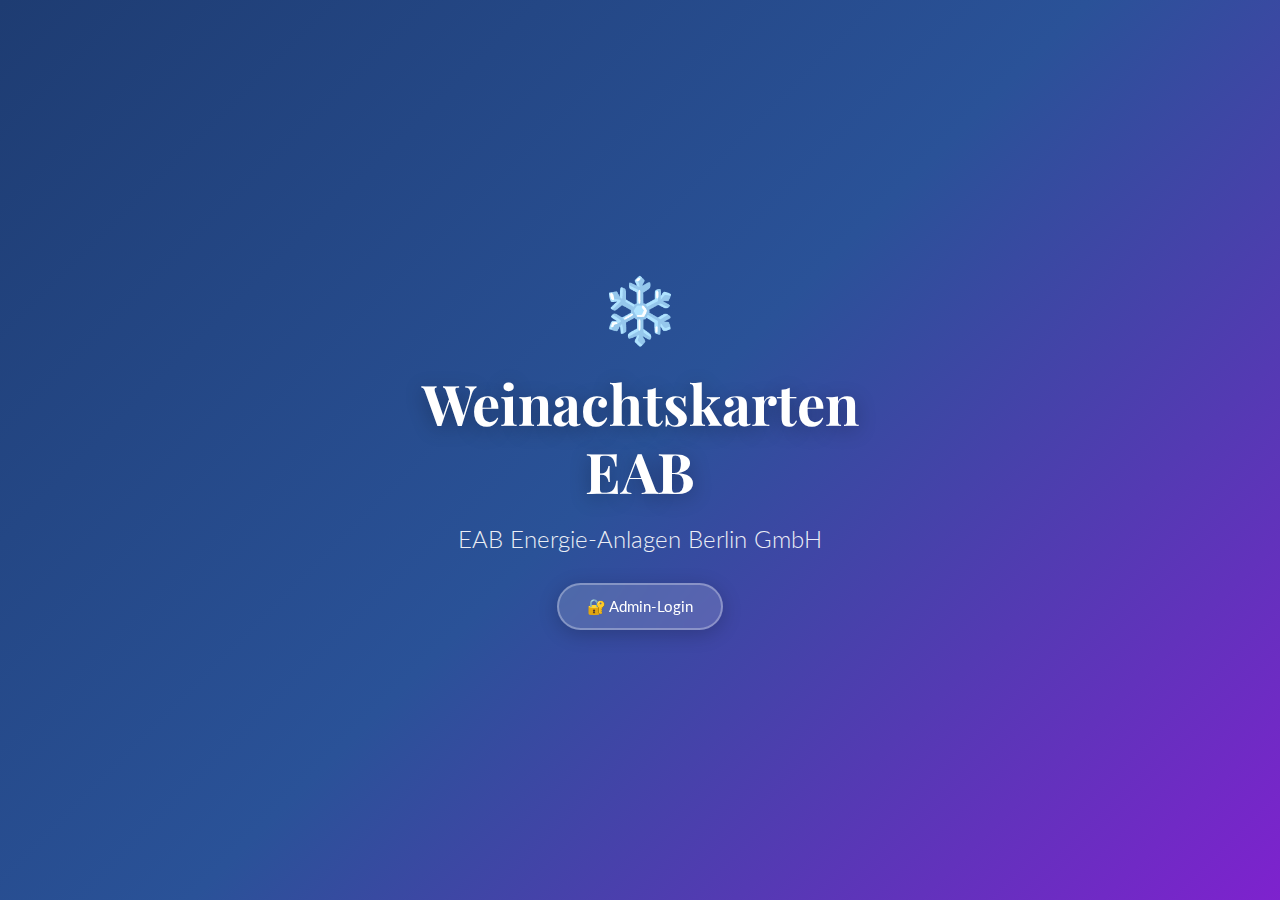
<file: index.html>
<!DOCTYPE html>
<html lang="en">

<head>
    <meta charset="UTF-8">
    <meta name="viewport" content="width=device-width, initial-scale=1.0">
    <title>EAB-Weihnachtskarten</title>
    <link rel="preconnect" href="https://fonts.googleapis.com">
    <link rel="preconnect" href="https://fonts.gstatic.com" crossorigin>
    <link
        href="https://fonts.googleapis.com/css2?family=Playfair+Display:wght@400;600;700&family=Lato:wght@300;400&display=swap"
        rel="stylesheet">
    <style>
        * {
            margin: 0;
            padding: 0;
            box-sizing: border-box;
        }

        body {
            font-family: 'Lato', sans-serif;
            background: linear-gradient(135deg, #1e3c72 0%, #2a5298 50%, #7e22ce 100%);
            min-height: 100vh;
            display: flex;
            align-items: center;
            justify-content: center;
            color: white;
            text-align: center;
            padding: 20px;
        }

        .container {
            max-width: 600px;
        }

        h1 {
            font-family: 'Playfair Display', serif;
            font-size: 3.5em;
            font-weight: 700;
            margin-bottom: 20px;
            line-height: 1.2;
            text-shadow: 0 4px 20px rgba(0, 0, 0, 0.3);
        }

        .admin-name {
            font-size: 1.5em;
            font-weight: 300;
            opacity: 0.9;
            margin-top: 10px;
        }

        .snowflake {
            font-size: 4em;
            margin-bottom: 20px;
            animation: float 3s ease-in-out infinite;
        }

        @keyframes float {

            0%,
            100% {
                transform: translateY(0);
            }

            50% {
                transform: translateY(-20px);
            }
        }

        .admin-button {
            display: inline-block;
            margin-top: 30px;
            background: rgba(255, 255, 255, 0.15);
            backdrop-filter: blur(10px);
            border: 2px solid rgba(255, 255, 255, 0.3);
            color: white;
            padding: 12px 28px;
            border-radius: 50px;
            text-decoration: none;
            font-size: 0.95em;
            font-weight: 400;
            transition: all 0.3s ease;
            box-shadow: 0 4px 20px rgba(0, 0, 0, 0.2);
        }

        .admin-button:hover {
            background: rgba(255, 255, 255, 0.25);
            border-color: rgba(255, 255, 255, 0.5);
            transform: translateY(-2px);
            box-shadow: 0 6px 25px rgba(0, 0, 0, 0.3);
        }

        @media (max-width: 768px) {
            h1 {
                font-size: 2.5em;
            }

            .admin-name {
                font-size: 1.2em;
            }

            .snowflake {
                font-size: 3em;
            }

            .admin-button {
                margin-top: 25px;
                padding: 10px 24px;
                font-size: 0.9em;
            }
        }
    </style>
</head>

<body>
    <div class="container">
        <div class="snowflake">❄️</div>
        <h1>Weinachtskarten<br>EAB</h1>
        <p class="admin-name">EAB Energie-Anlagen Berlin GmbH</p>
        <a href="invitation/admin-7k9mP4xR/index.html" class="admin-button">🔐 Admin-Login</a>
    </div>
</body>

</html>
</file>
